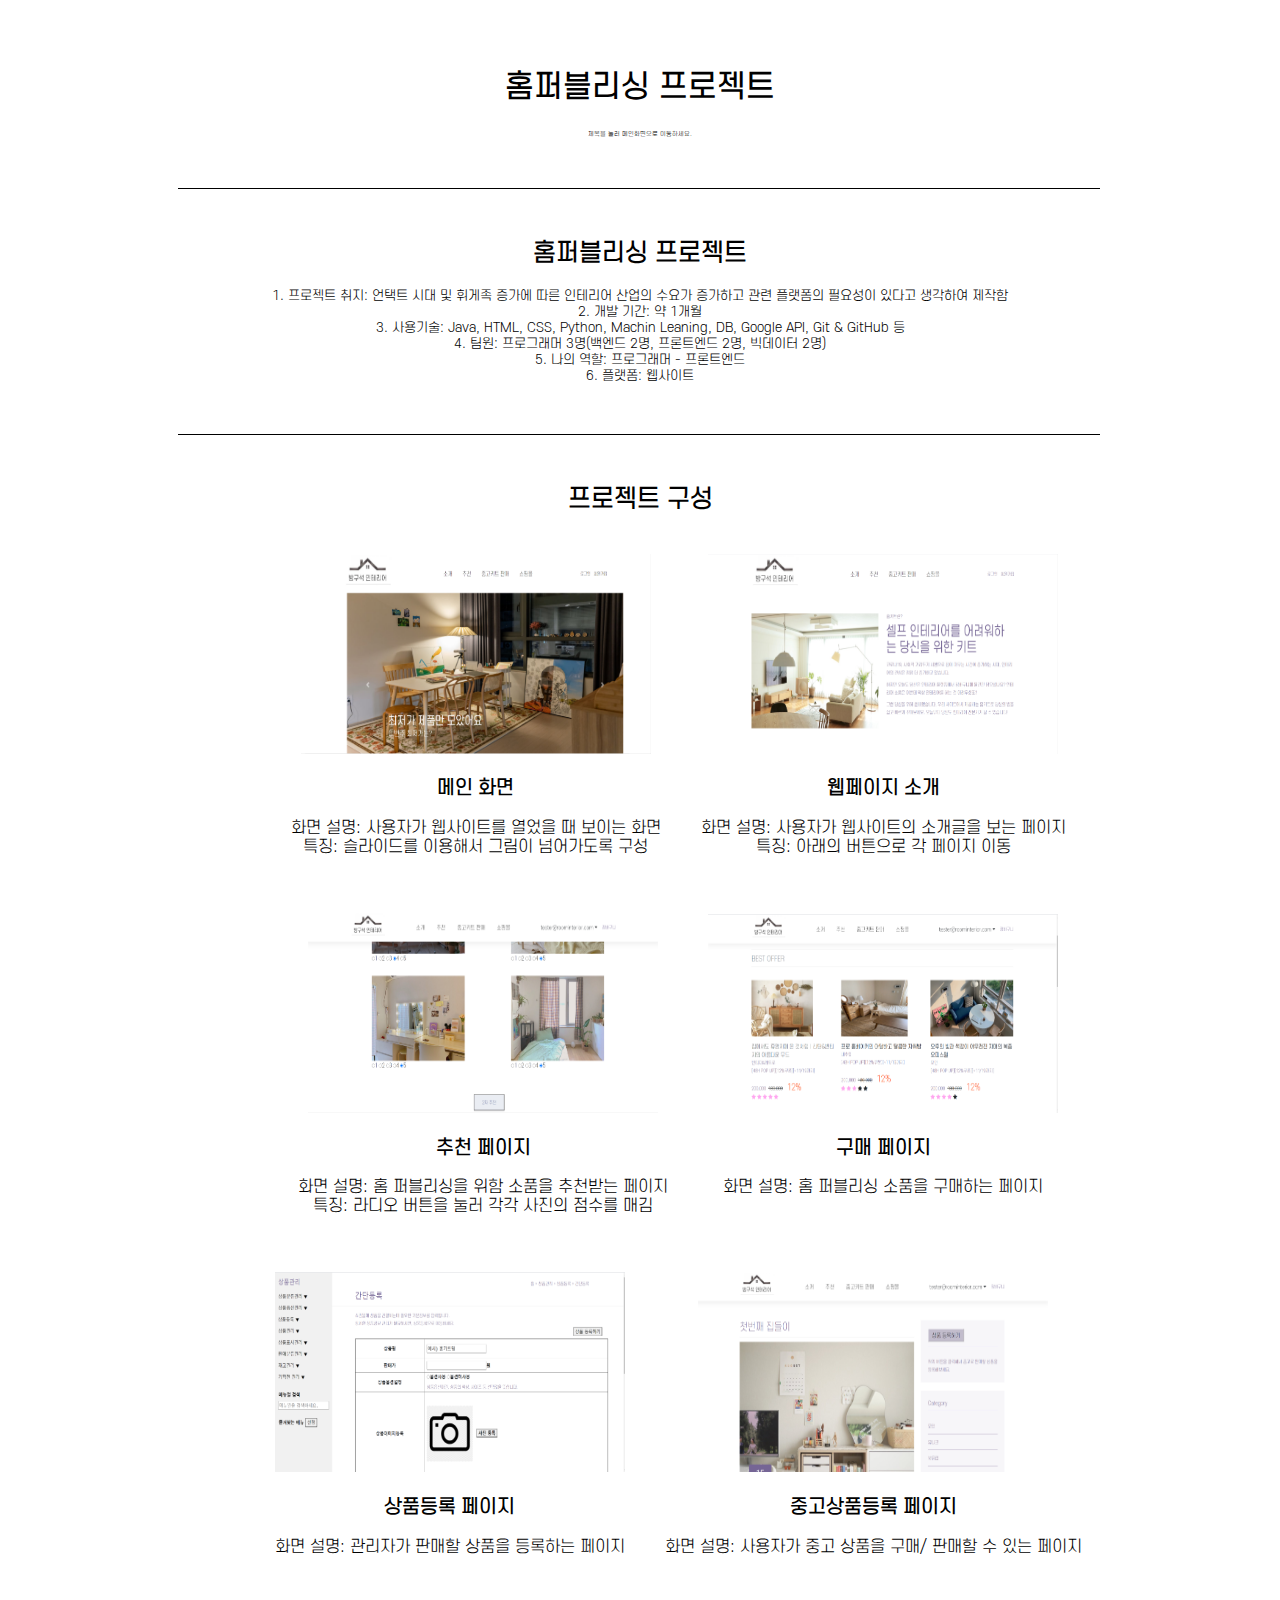
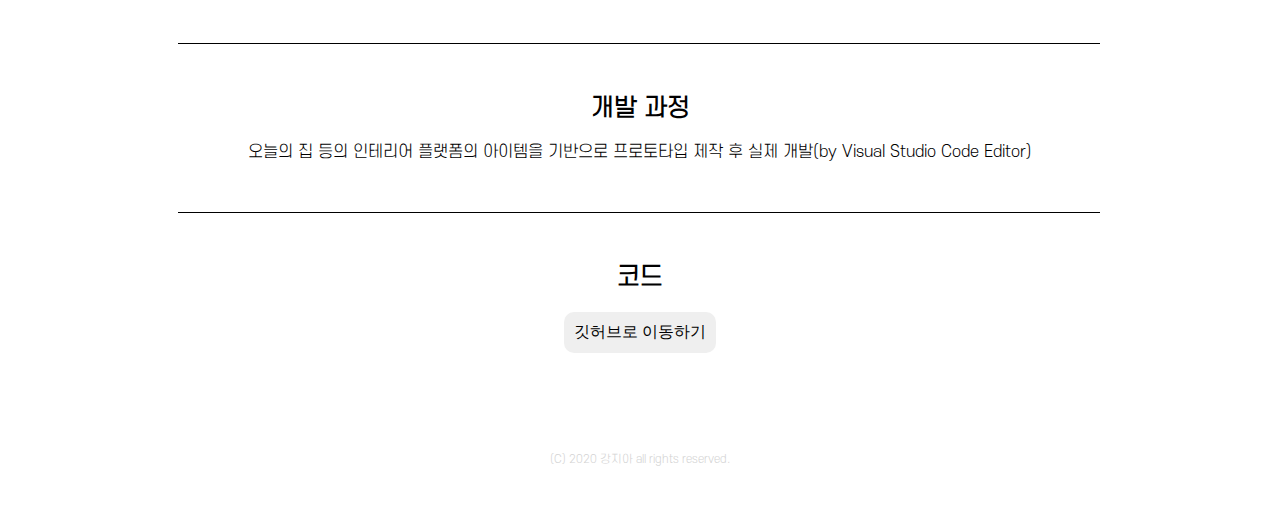
<file: projects/project1.html>
<!DOCTYPE html>
<html lang="en">
    <meta charset="UTF-8" />
    <meta name="viewport" content="width=device-width, initial-scale=1.0" />
    <title>project1</title>
    <link rel="stylesheet" href="./project1.css"></link>
  </head>
  <body>
    <div class="project__1">
      <h2 class="project1__title">
        <a href="introduce.html">홈퍼블리싱 프로젝트</a>
      </h2>
      <p class="project1__title-info">제목을 눌러 메인화면으로 이동하세요.</p>

      <div class="divider"></div>

      <div class="description">
        <div class="information">
         <h2 class="information__title">홈퍼블리싱 프로젝트</h2>
          <p class="information__content">
            1. 프로젝트 취지: 언택트 시대 및 휘게족 증가에 따른 인테리어 산업의
            수요가 증가하고 관련 플랫폼의 필요성이 있다고 생각하여 제작함
            <br />2. 개발 기간: 약 1개월 <br />3. 사용기술: Java, HTML, CSS,
            Python, Machin Leaning, DB, Google API, Git & GitHub 등 <br />4. 팀원:
            프로그래머 3명(백엔드 2명, 프론트엔드 2명, 빅데이터 2명) <br />5. 나의
            역할: 프로그래머 - 프론트엔드 <br />6. 플랫폼: 웹사이트
          </p>
        </div>

        <div class="divider"></div>

        <h2 class="construction__title">프로젝트 구성</h2>
        <div class="construction">
            <div class="construction1">
              <img src="../imgs/메인 화면.PNG" alt="" />
              <h3 class="construction1__title">메인 화면</h3>
              <p class="construction1-des">
                화면 설명: 사용자가 웹사이트를 열었을 때 보이는 화면<br />
                특징: 슬라이드를 이용해서 그림이 넘어가도록 구성
              </p>
            </div>
            <div class="construction2">
              <img src="../imgs/소개.PNG" alt="" />
              <h3 class="construction2__title">웹페이지 소개</h3>
              <p class="construction2-des">
                화면 설명: 사용자가 웹사이트의 소개글을 보는 페이지<br />
                특징: 아래의 버튼으로 각 페이지 이동
              </p>
            </div>
            <div class="construction3">
              <img src="../imgs/추천2평점매김.PNG" alt="" />
              <h3 class="construction3-des">추천 페이지</h3>
              <p class="construction3-des">
                화면 설명: 홈 퍼블리싱을 위함 소품을 추천받는 페이지<br />
                특징: 라디오 버튼을 눌러 각각 사진의 점수를 매김
              </p>
            </div>
            <div class="construction4">
              <img src="../imgs/shoppingmall.PNG" alt="" />
              <h3 class="construction4-des">구매 페이지</h3>
              <p class="construction4-des">
                화면 설명: 홈 퍼블리싱 소품을 구매하는 페이지
              </p>
            </div>
            <div class="construction5">
              <img src="../imgs/상품등록.PNG" alt="" />
              <h3 class="construction5-des">상품등록 페이지</h3>
              <p class="construction5-des">
                화면 설명: 관리자가 판매할 상품을 등록하는 페이지
              </p>
            </div>
            <div class="construction6">
              <img src="../imgs/중고상품등록.PNG" alt="" />
              <h3 class="construction6__title">중고상품등록 페이지</h3>
              <p class="construction6-des">
                화면 설명: 사용자가 중고 상품을 구매/ 판매할 수 있는 페이지
              </p>
            </div>
        </div>

        <div class="divider"></div>

        <div class="detail">
          <h2 class="detail__title">개발 과정</h2>
          <p class="detail__content">
            오늘의 집 등의 인테리어 플랫폼의 아이템을 기반으로 프로토타입 제작 후
            실제 개발(by Visual Studio Code Editor)
          </p>
        </div>

        <div class="divider"></div>

        <div class="code">
          <h2 class="code__title">코드</h2>
          <button>
            <a class="code__content" href="https://github.com/oh-subin/interior">깃허브로 이동하기</a>
          </button>
        </div>
      </div>
    </div>

    <footer>
      <p class="footer__inner"> (C) 2020 강지아 all rights reserved. </p>
    </footer>
  </body>
</html>
</file>
<file: projects/project1.css>
:root {
  --p-font-size: 0.8em;
  --media__title-font-size: 0.9em;
  --media__content-font-size: 0.6em;
}

body {
  width: 80%;
  margin: auto;
  text-align: center;
  font-family: "SCDream3";
  margin-top: 50px;
  margin-bottom: 50px;
}

@font-face {
  font-family: "SCDream3";
  src: url("../font/SCDream3.otf") format("truetype");
  font-style: normal;
  font-weight: normal;
}

a {
  text-decoration-line: none;
  color: black;
}

img {
  width: 350px;
  height: 200px;
}

button {
  font-size: 1em;
  outline: none;
  border-radius: 10px;
  padding: 10px;
  border: 0px;
  /* background-color: transparent; */
}

.project_1 {
  margin-top: 50px;
  margin-bottom: 80px;
  color: black;
}

.project1__title {
  text-align: center;
  width: 400px;
  margin: auto;
  padding: 20px 0px;
  border-radius: 10px;
  color: black;
  font-size: 30px;
}

.project1__title:hover {
  cursor: pointer;
}

.project1__title-info {
  text-align: center;
  font-size: 0.3em;
  margin-bottom: 50px;
}

.construction {
  display: flex;
  flex-direction: row;
  width: 1000px;
  flex-wrap: wrap;
  justify-content: center;
  margin-left: 50px;
}

.information {
  color: black;
}

.information__title,
.result_title,
.construction__title,
.code_title {
  margin-top: 30px;
}

.information__content {
  font-size: var(--p-font-size);
}

.construction1,
.construction2,
.construction3,
.construction4,
.construction5,
.construction6 {
  margin: 20px;
}

.construction__1-des,
.construction__2-des,
.construction__3-des,
.construction__4-des,
.construction__5-des,
.construction__6-des {
  font-size: var(--p-font-size);
}

.divider {
  width: 90%;
  height: 1px;
  background-color: black;
  margin: 50px;
}

footer {
  width: 80%;
  text-align: center;
  margin: auto;
  color: lightgrey;
  font-size: 0.7em;
  margin-top: 100px;
  margin-bottom: 20px;
}

@media screen and (max-width: 768px) {
  .construction {
    display: flex;
    flex-direction: column;
    flex-wrap: wrap;
    width: 350px;
  }

  .divider {
    margin-left: 10px;
  }

  .information__title,
  .construction__title,
  .detail__title,
  .code__title {
    font-size: var(--media__title-font-size);
  }

  .construction1__title,
  .construction2__title,
  .construction3__title,
  .construction4__title,
  .construction5__title,
  .construction6__title {
    font-size: var(--media__title-font-size);
  }

  .detail__content,
  .code__content,
  .information__content {
    font-size: var(--media__content-font-size);
  }

  .construction1-des,
  .construction2-des,
  .construction3-des,
  .construction4-des,
  .construction5-des,
  .construction6-des {
    font-size: var(--media__content-font-size);
  }
}
</file>
